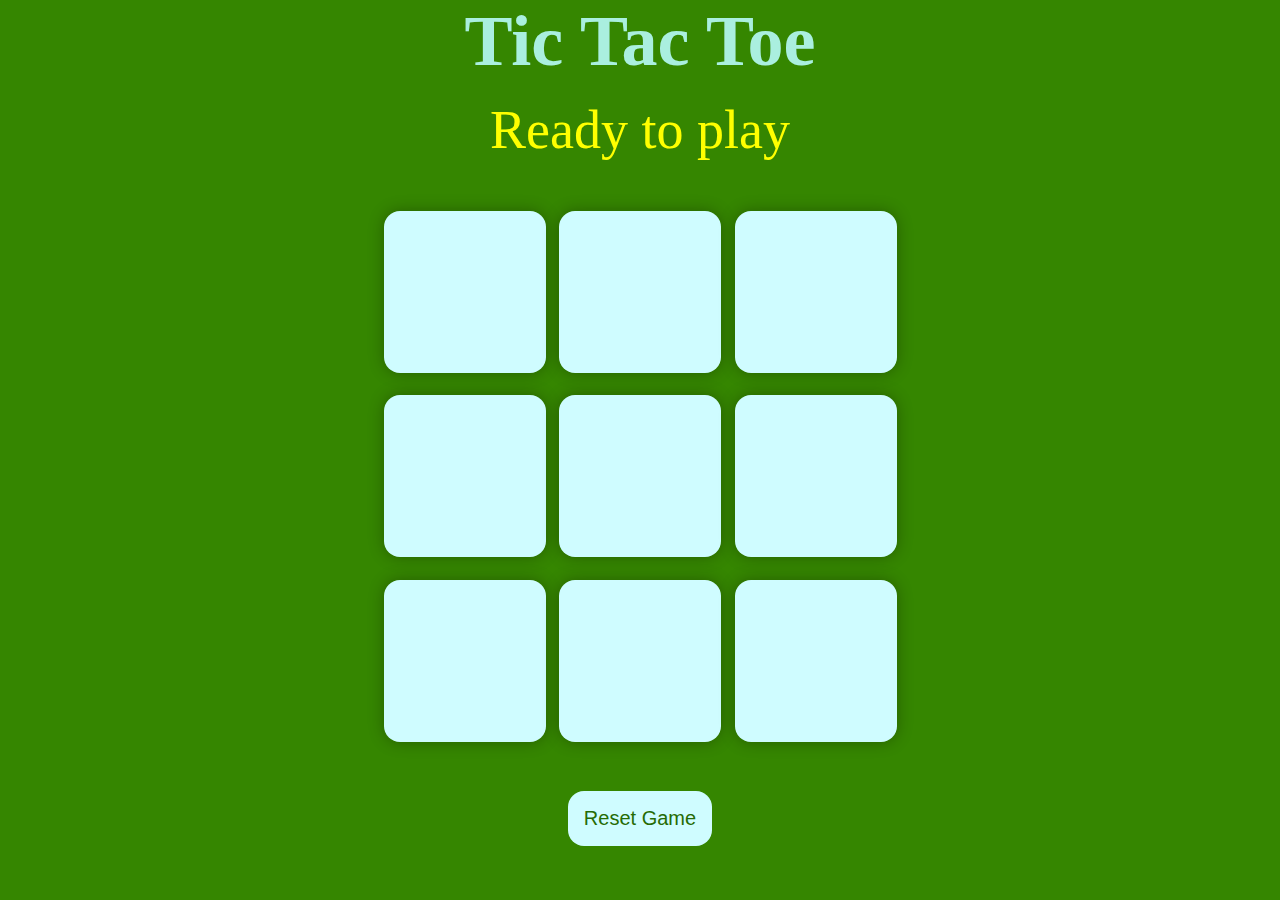
<file: index.html>
<!DOCTYPE html>
<html lang="en">
<head>
    <meta charset="UTF-8">
    <meta name="viewport" content="width=device-width, initial-scale=1.0">
    <title>Tic Tac Toe</title>
    <link rel="stylesheet" href="index.css">
</head>
<body>
    <main>
        <h1>Tic Tac Toe</h1>
        <p class="win">Ready to play</p>
        <div class="container">
            <div class="game">
        <button class="box"></button>
        <button class="box"></button>
        <button class="box"></button>
        <button class="box"></button>
        <button class="box"></button>
        <button class="box"></button>
        <button class="box"></button>
        <button class="box"></button>
        <button class="box"></button>
    </div>
</div>
<button class="reset-btn">Reset Game</button>
    </main>

</body>
<script src="script.js"></script>
</html>
</file>
<file: index.css>
*{
    padding: 0;
    margin: 0;
}
body{
    background-color: #358600;
    text-align: center;
}
.container{
    height: 70vh;
    display: flex;
    justify-content: center;
    align-items: center;

}
.game{
    height: 60vmin;
    width: 60vmin;
    display: flex;
    flex-wrap: wrap;
    justify-content: center;
    align-items: center;
    gap: 1.5vmin;
}
.box{
    height: 18vmin;
    width: 18vmin;
    border: none;
    box-shadow:  0 0 1rem rgba(0, 0, 0, 0.3);
    border-radius: 1rem;
    font-size: 8vmin;
    background-color: #cffcff;
    color: #61c132;
}
.reset-btn{
    padding: 1rem;
    font-size: 1.25rem;
    border-radius: 1rem;
    border: none;
    background-color: #cffcff;
    color: #266b04;
}
h1{
    font-size: 8vmin;
    color: #aaefdf;
}
.win{padding-top:1rem ;
    font-size: 6vmin;
    color: yellow;
}
</file>
